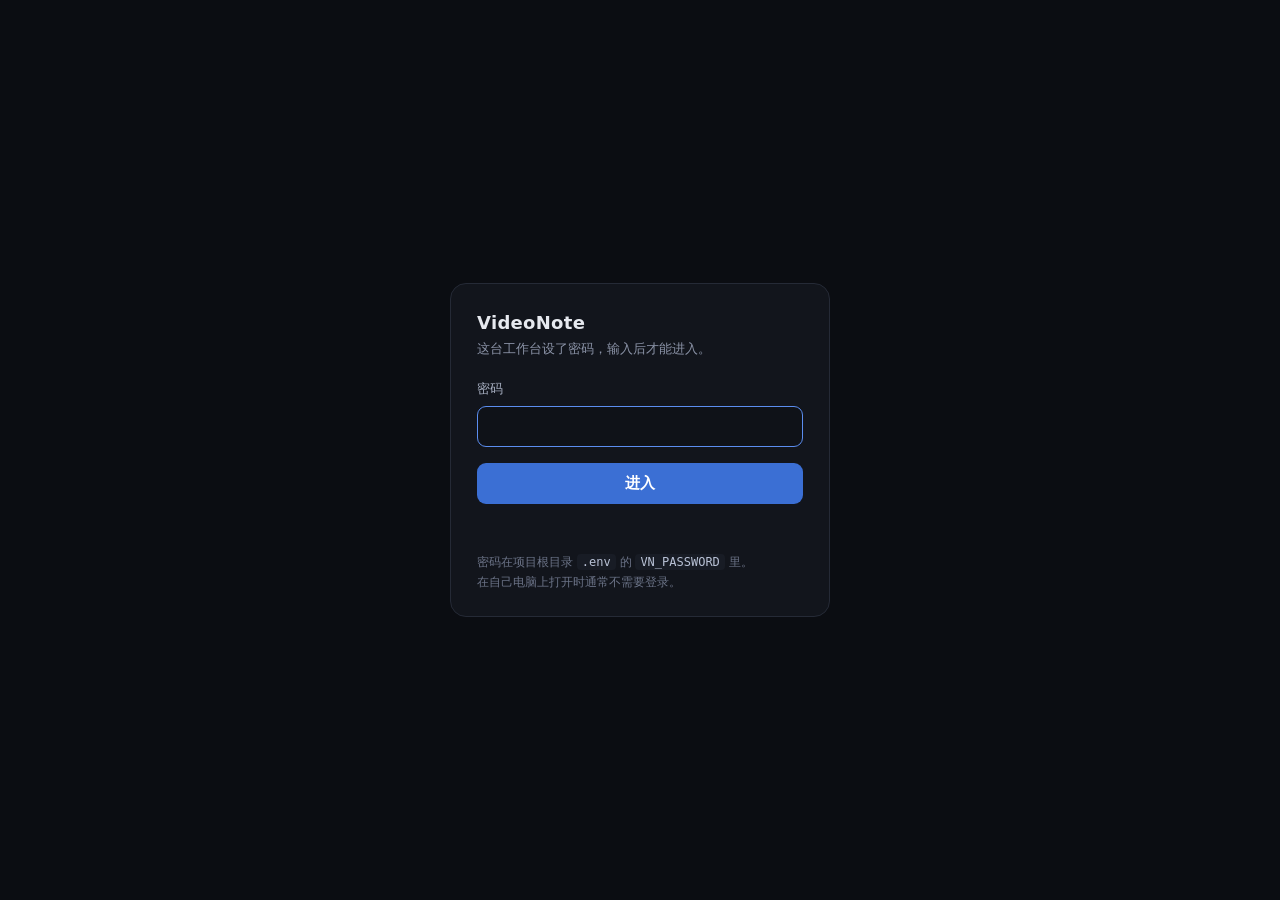
<file: web/login.html>
<!DOCTYPE html>
<html lang="zh-CN">
<head>
<meta charset="UTF-8" />
<meta name="viewport" content="width=device-width, initial-scale=1.0" />
<title>登录 · VideoNote</title>
<style>
  :root { color-scheme: dark; }
  * { box-sizing: border-box; }
  html, body {
    height: 100%; margin: 0; background: #0b0d12; color: #e6e9ef;
    font-family: "Microsoft YaHei", system-ui, -apple-system, "Segoe UI", sans-serif;
  }
  .wrap { min-height: 100%; display: flex; align-items: center; justify-content: center; padding: 24px; }
  .card {
    width: 100%; max-width: 380px; background: #12151c; border: 1px solid #252a36;
    border-radius: 16px; padding: 28px 26px 24px;
  }
  h1 { font-size: 18px; margin: 0 0 6px; font-weight: 600; letter-spacing: .3px; }
  p.sub { margin: 0 0 20px; color: #8b93a7; font-size: 13px; line-height: 1.6; }
  label { display: block; font-size: 13px; color: #a8b0c2; margin-bottom: 8px; }
  input {
    width: 100%; padding: 11px 12px; font-size: 15px; color: #e6e9ef;
    background: #0f1218; border: 1px solid #2b3140; border-radius: 9px; outline: none;
  }
  input:focus { border-color: #5b8def; }
  button {
    width: 100%; margin-top: 16px; padding: 11px 12px; font-size: 15px; cursor: pointer;
    color: #fff; background: #3b6fd4; border: 0; border-radius: 9px; font-weight: 600;
  }
  button:hover { background: #4a7fe4; }
  button:disabled { background: #2a3446; cursor: default; }
  .err { margin-top: 12px; min-height: 18px; font-size: 13px; color: #ff8a8a; }
  .tip { margin-top: 18px; font-size: 12px; color: #6b7387; line-height: 1.7; }
  code { background: #181c25; padding: 1px 5px; border-radius: 4px; color: #b9c2d6; }
</style>
</head>
<body>
<div class="wrap">
  <form class="card" id="f">
    <h1>VideoNote</h1>
    <p class="sub">这台工作台设了密码，输入后才能进入。</p>
    <label for="pw">密码</label>
    <input id="pw" type="password" autocomplete="current-password" autofocus />
    <button id="go" type="submit">进入</button>
    <div class="err" id="err"></div>
    <div class="tip">密码在项目根目录 <code>.env</code> 的 <code>VN_PASSWORD</code> 里。<br>
      在自己电脑上打开时通常不需要登录。</div>
  </form>
</div>
<script>
  const f = document.getElementById('f');
  const pw = document.getElementById('pw');
  const go = document.getElementById('go');
  const err = document.getElementById('err');

  f.addEventListener('submit', async (e) => {
    e.preventDefault();
    err.textContent = '';
    if (!pw.value) { err.textContent = '请输入密码'; return; }
    go.disabled = true;
    try {
      const r = await fetch('/api/auth/login', {
        method: 'POST',
        headers: { 'Content-Type': 'application/json' },
        body: JSON.stringify({ password: pw.value }),
      });
      if (!r.ok) {
        let d = '登录失败';
        try { d = (await r.json()).detail || d; } catch (_) {}
        err.textContent = d;
        go.disabled = false;
        return;
      }
      location.replace('/');
    } catch (ex) {
      err.textContent = '连不上服务：' + (ex.message || ex);
      go.disabled = false;
    }
  });
</script>
</body>
</html>
</file>
